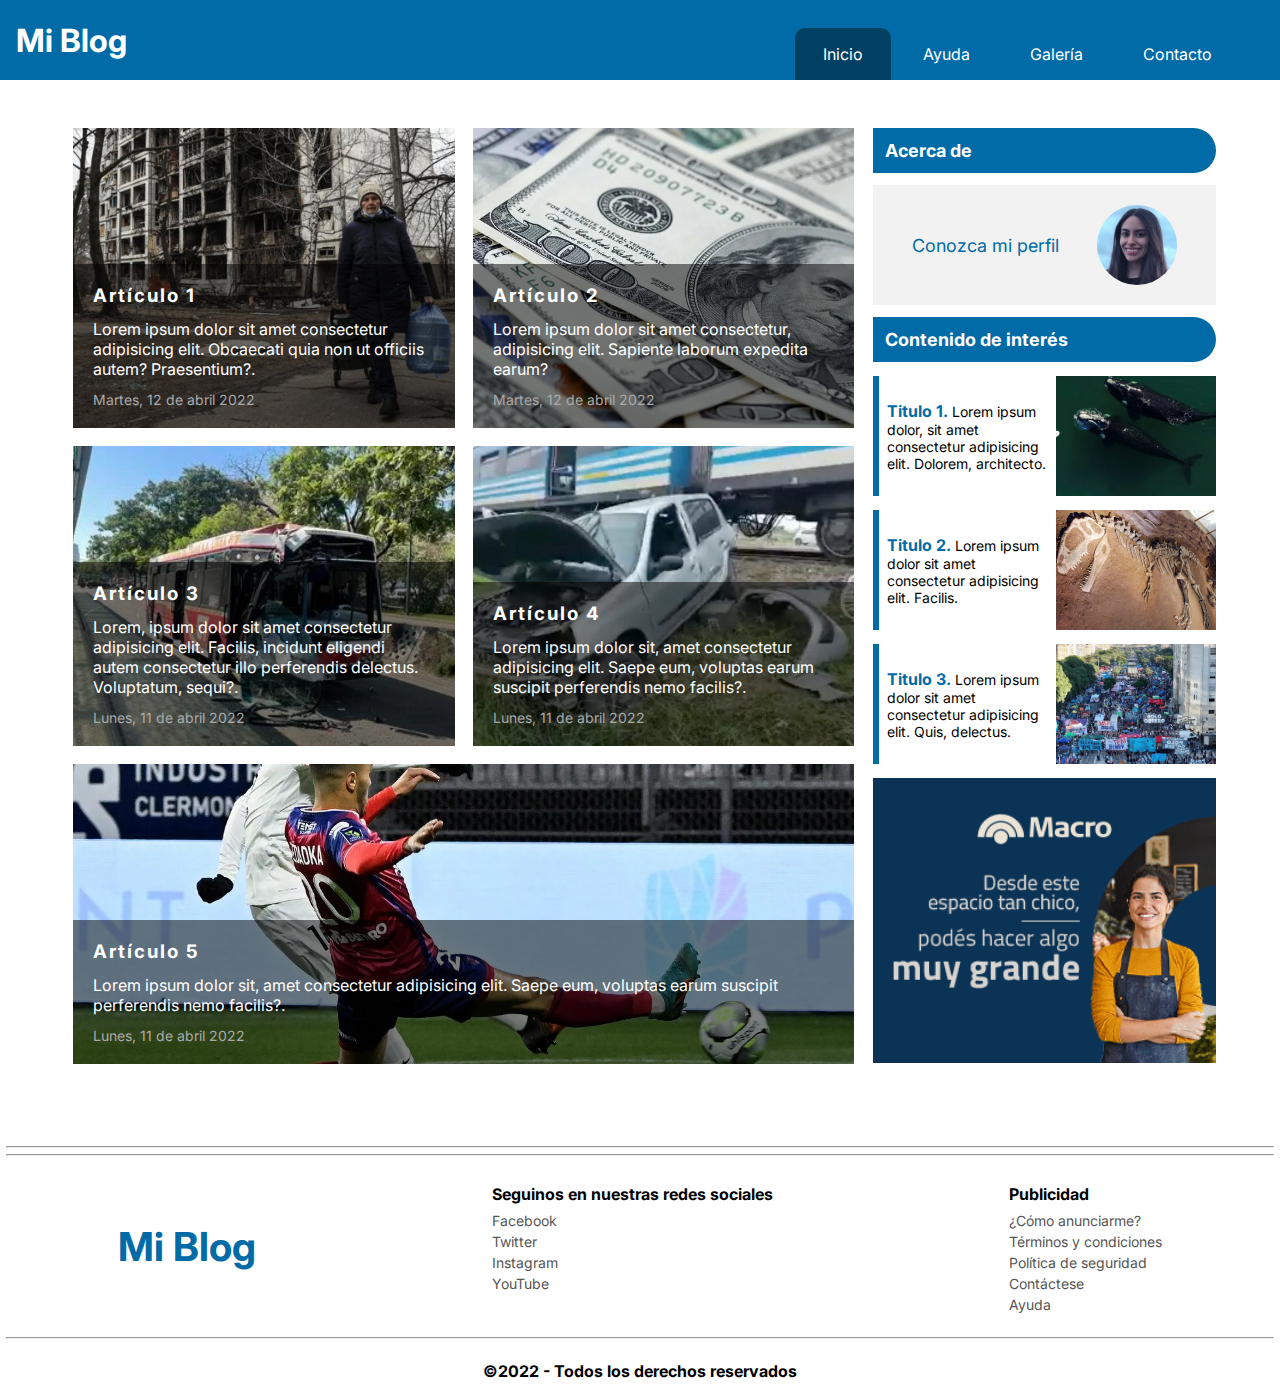
<file: index.html>
<!DOCTYPE html>
<html lang="es">
  <head>
    <meta charset="UTF-8" />
    <meta http-equiv="X-UA-Compatible" content="IE=edge" />
    <meta name="viewport" content="width=device-width, initial-scale=1.0" />
    <link rel="preconnect" href="https://fonts.googleapis.com" />
    <link rel="preconnect" href="https://fonts.gstatic.com" crossorigin />
    <link
      href="https://fonts.googleapis.com/css2?family=Inter&display=swap"
      rel="stylesheet"
    />
    <link rel="stylesheet" href="css/estilos.css" />
    <title>Mi Página</title>
  </head>
  <body>
      <!-- HEADER Y NAV -->
    <header class="header">
      <h1 class="header__titulo"><a href="index.html">Mi Blog</a></h1>
      <nav class="navegacion">
        <ul>
          <li class="navegacion__link pagina-actual"><a href="index.html">Inicio</a></li>
          <li class="navegacion__link"><a href="ayuda.html">Ayuda</a></li>
          <li class="navegacion__link"><a href="galeria.html">Galería</a></li>
          <li class="navegacion__link"><a href="contacto.html">Contacto</a></li>
        </ul>
      </nav>
    </header>

    <div class="contenedor">
      <!-- CONTENIDO PINCIPAL -->
      <section class="contenido-principal">
        <article class="articulo">
          <img src="img/img1.jpg" class="articulo__imagen" />
          <div class="articulo__contenido">
            <h3 class="articulo__titulo">Artículo 1</h3>
            <p class="articulo__texto">
              Lorem ipsum dolor sit amet consectetur adipisicing elit. Obcaecati
              quia non ut officiis autem? Praesentium?.
            </p>
            <p class="articulo__fecha">Martes, 12 de abril 2022</p>
          </div>
          <a class="articulo__link" href=""></a>
        </article>
        <article class="articulo">
          <img src="img/img2.jpg" class="articulo__imagen" />
          <div class="articulo__contenido">
            <h3 class="articulo__titulo">Artículo 2</h3>
            <p class="articulo__texto">
              Lorem ipsum dolor sit amet consectetur, adipisicing elit. Sapiente
              laborum expedita earum?
            </p>
            <p class="articulo__fecha">Martes, 12 de abril 2022</p>
          </div>
          <a class="articulo__link" href=""></a>
        </article>
        <article class="articulo">
          <img src="img/img3.jpg" class="articulo__imagen" />
          <div class="articulo__contenido">
            <h3 class="articulo__titulo">Artículo 3</h3>
            <p class="articulo__texto">
              Lorem, ipsum dolor sit amet consectetur adipisicing elit. Facilis,
              incidunt eligendi autem consectetur illo perferendis delectus.
              Voluptatum, sequi?.
            </p>
            <p class="articulo__fecha">Lunes, 11 de abril 2022</p>
          </div>
          <a class="articulo__link" href=""></a>
        </article>
        <article class="articulo">
          <img src="img/img4.jpg" class="articulo__imagen" />
          <div class="articulo__contenido">
            <h3 class="articulo__titulo">Artículo 4</h3>
            <p class="articulo__texto">
              Lorem ipsum dolor sit, amet consectetur adipisicing elit. Saepe
              eum, voluptas earum suscipit perferendis nemo facilis?.
            </p>
            <p class="articulo__fecha">Lunes, 11 de abril 2022</p>
          </div>
          <a class="articulo__link" href=""></a>
        </article>
        <article class="articulo">
          <img src="img/img5.jpg" class="articulo__imagen" />
          <div class="articulo__contenido">
            <h3 class="articulo__titulo">Artículo 5</h3>
            <p class="articulo__texto">
              Lorem ipsum dolor sit, amet consectetur adipisicing elit. Saepe
              eum, voluptas earum suscipit perferendis nemo facilis?.
            </p>
            <p class="articulo__fecha">Lunes, 11 de abril 2022</p>
          </div>
          <a class="articulo__link" href=""></a>
        </article>
      </section>
      
      <!-- ASIDE -->
      <aside class="contenido-extra">
        <h2>Acerca de</h2>
        <a href="perfil.html">
          <div class="mi-perfil">
            <div class="mi-perfil__contenido">Conozca mi perfil</div>
            <img class="mi-perfil__imagen" src="img/SYAHr3s.jpg" alt="" />
          </div>
        </a>

        <h2>Contenido de interés</h2>
        <a href="">
          <div class="contenido-extra__item">
            <div class="item__texto">
              <span>Titulo 1.</span> Lorem ipsum dolor, sit amet consectetur
              adipisicing elit. Dolorem, architecto.
            </div>
            <div class="item__imagen">
              <img src="img/img6.jpg" />
            </div>
          </div>
        </a>
        <a href="">
          <div class="contenido-extra__item">
            <div class="item__texto">
              <span>Titulo 2.</span> Lorem ipsum dolor sit amet consectetur
              adipisicing elit. Facilis.
            </div>
            <div class="item__imagen">
              <img src="img/img7.jpg" />
            </div>
          </div>
        </a>
        <a href="">
          <div class="contenido-extra__item">
            <div class="item__texto">
              <span>Titulo 3.</span> Lorem ipsum dolor sit amet consectetur
              adipisicing elit. Quis, delectus.
            </div>
            <div class="item__imagen">
              <img src="img/img8.jpg" />
            </div>
          </div>
        </a>

        <img
          class="publicidad"
          src="img/publicidad.gif"
          alt=""
        />
      </aside>
    </div>
      <!-- FOOTER -->
    <footer>
      <hr />
      <hr />
      <div class="footer__contenido">
        <div class="footer__titulo">
          <a href="index.html">Mi Blog</a>
        </div>
        <div class="footer__redes-sociales">
          <p>Seguinos en nuestras redes sociales</p>
          <ul>
            <li><a href="">Facebook</a></li>
            <li><a href="">Twitter</a></li>
            <li><a href="">Instagram</a></li>
            <li><a href="">YouTube</a></li>
          </ul>
        </div>
        <div class="footer__publicidad">
          <p>Publicidad</p>
          <ul>
            <li><a href="">¿Cómo anunciarme?</a></li>
            <li><a href="">Términos y condiciones</a></li>
            <li><a href="">Política de seguridad</a></li>
            <li><a href="">Contáctese</a></li>
            <li><a href="">Ayuda</a></li>
          </ul>
        </div>
      </div>
      <hr />
      <h4>&copy;2022 - Todos los derechos reservados</h4>
    </footer>
  </body>
</html>
</file>
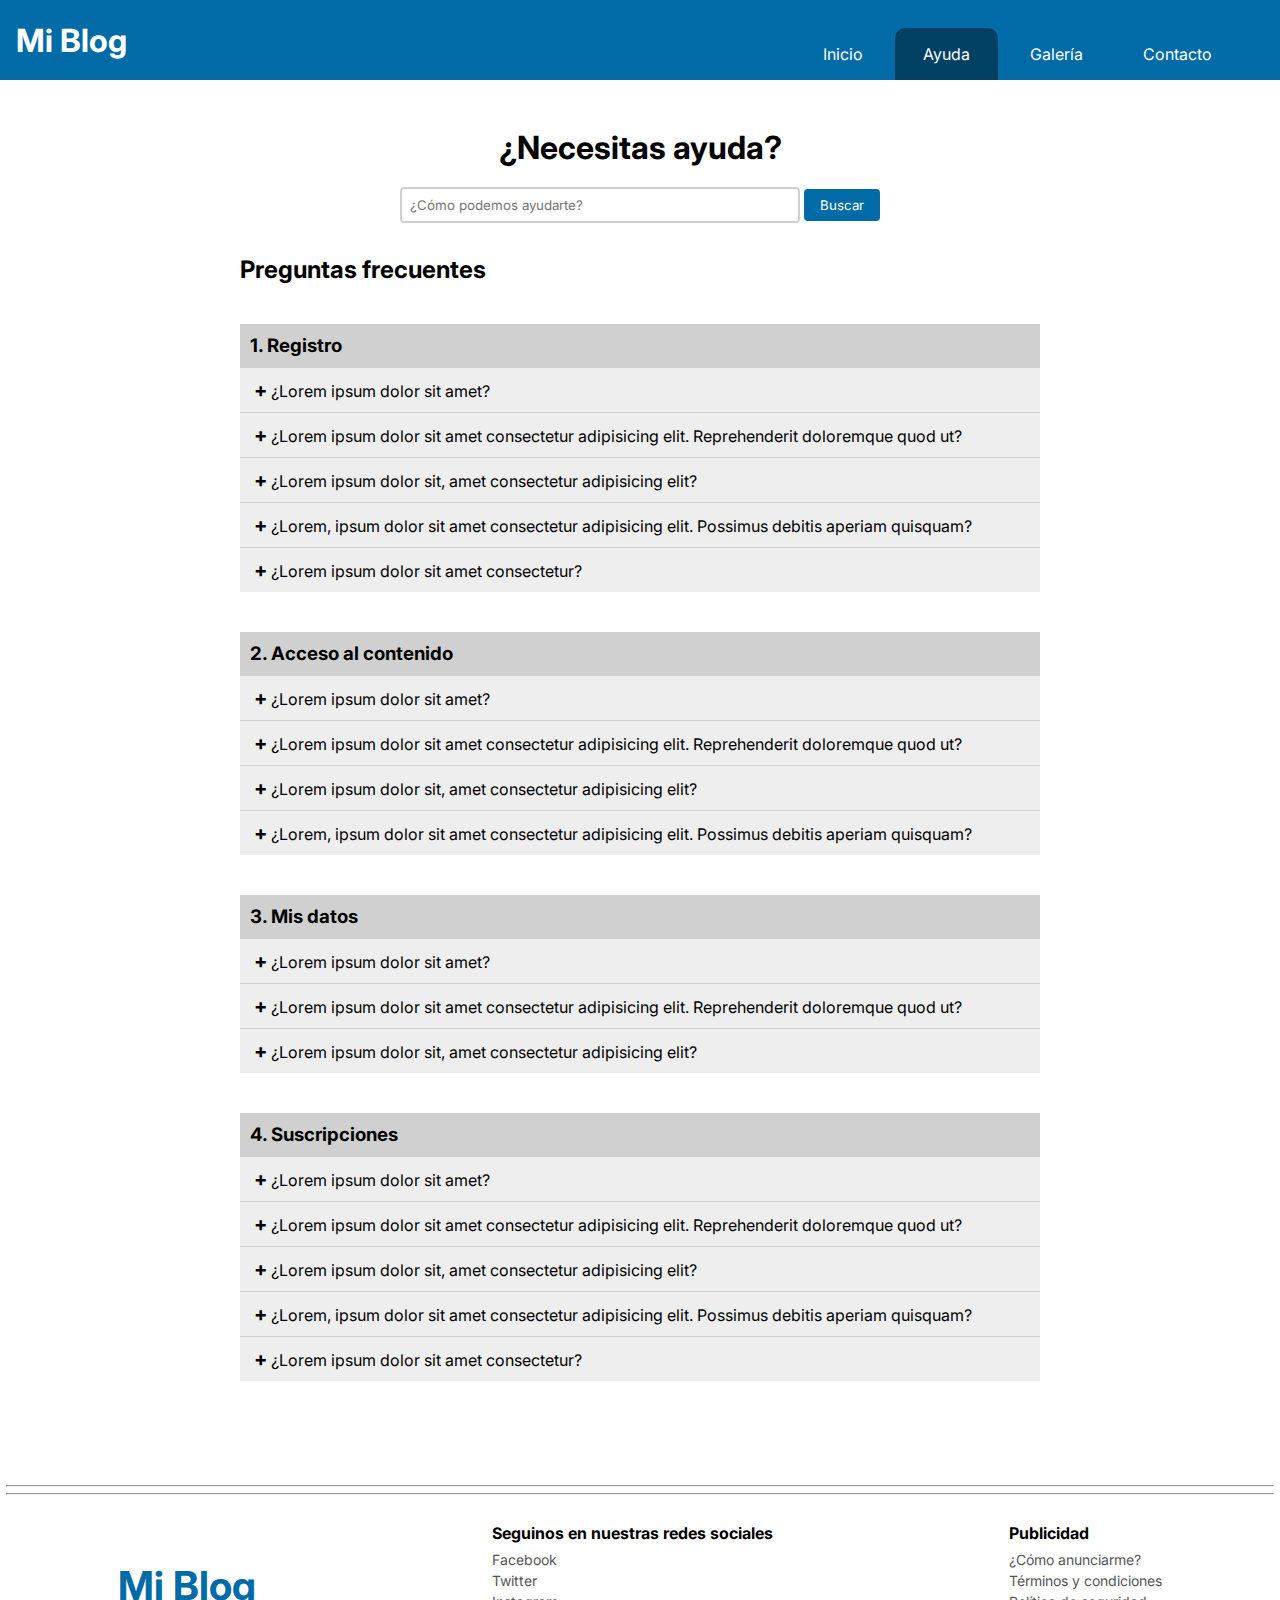
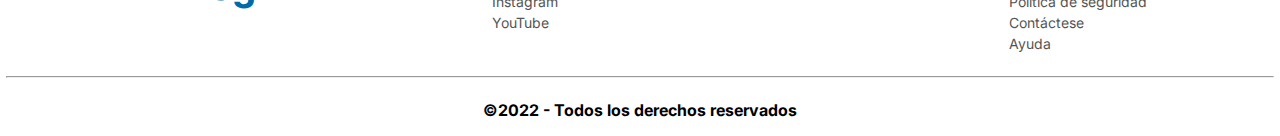
<file: ayuda.html>
<!DOCTYPE html>
<html lang="es">
  <head>
    <meta charset="UTF-8" />
    <meta http-equiv="X-UA-Compatible" content="IE=edge" />
    <meta name="viewport" content="width=device-width, initial-scale=1.0" />
    <link rel="preconnect" href="https://fonts.googleapis.com" />
    <link rel="preconnect" href="https://fonts.gstatic.com" crossorigin />
    <link
      href="https://fonts.googleapis.com/css2?family=Inter&display=swap"
      rel="stylesheet"
    />
    <link
      href="https://fonts.googleapis.com/icon?family=Material+Icons"
      rel="stylesheet"
    />
    <link rel="stylesheet" href="css/estilos.css" />
    <link rel="stylesheet" href="css/ayuda.css" />
    <title>Mi Perfil</title>
  </head>
  <body>
    <!-- HEADER Y NAV -->
    <header class="header">
      <h1 class="header__titulo"><a href="index.html">Mi Blog</a></h1>
      <nav class="navegacion">
        <ul>
          <li class="navegacion__link"><a href="index.html">Inicio</a></li>
          <li class="navegacion__link pagina-actual">
            <a href="ayuda.html">Ayuda</a>
          </li>
          <li class="navegacion__link"><a href="galeria.html">Galería</a></li>
          <li class="navegacion__link"><a href="contacto.html">Contacto</a></li>
        </ul>
      </nav>
    </header>

    <!-- AYUDA -->
    <div class="contenedor">
      <div class="contenedor-buscador">
        <h2>¿Necesitas ayuda?</h2>
        <form action="" method="post" target="_blank">
          <input
            class="buscador"
            type="search"
            name="busqueda"
            placeholder="¿Cómo podemos ayudarte?"
          />
          <input class="btn-buscar" type="submit" value="Buscar" />
        </form>
      </div>
      <div class="contenedor-preguntas">
        <h2>Preguntas frecuentes</h2>
        <div class="seccion-preguntas">
          <h3>1. Registro</h3>
          <div class="panel-preguntas">
            <div class="panel-preguntas__item">
              <input type="checkbox" id="pregunta1" />
              <label for="pregunta1"
                ><b>+</b><b>-</b>¿Lorem ipsum dolor sit amet?</label
              >
              <div class="respuesta">
                <p>
                  Lorem ipsum dolor sit amet consectetur adipisicing elit. Enim,
                  eligendi!
                </p>
              </div>
            </div>
            <div class="panel-preguntas__item">
              <input type="checkbox" id="pregunta2" />
              <label for="pregunta2"
                ><b>+</b><b>-</b>¿Lorem ipsum dolor sit amet consectetur adipisicing elit.
                Reprehenderit doloremque quod ut?</label
              >
              <div class="respuesta">
                <p>
                  Lorem, ipsum dolor sit amet consectetur adipisicing elit.
                  Labore quis ratione quae eius quas repellendus qui quam vero
                  natus illum!
                </p>
              </div>
            </div>
            <div class="panel-preguntas__item">
              <input type="checkbox" id="pregunta3" />
              <label for="pregunta3"
                ><b>+</b><b>-</b>¿Lorem ipsum dolor sit, amet consectetur adipisicing
                elit?</label
              >
              <div class="respuesta">
                <p>
                  Lorem ipsum dolor, sit amet consectetur adipisicing elit. Eaque recusandae eius, cumque aperiam suscipit odit hic unde voluptate saepe quasi ullam consequuntur repudiandae non nam eos mollitia iste doloribus ratione debitis quaerat!
                </p>
              </div>
            </div>
            <div class="panel-preguntas__item">
              <input type="checkbox" id="pregunta4" />
              <label for="pregunta4"
                ><b>+</b><b>-</b>¿Lorem, ipsum dolor sit amet consectetur adipisicing elit. Possimus debitis aperiam quisquam?</label
              >
              <div class="respuesta">
                <p>
                  Lorem, ipsum dolor sit amet consectetur adipisicing elit. Magnam dolores numquam distinctio adipisci eos facere, corrupti consectetur suscipit quae.
                </p>
              </div>
            </div>
            <div class="panel-preguntas__item">
              <input type="checkbox" id="pregunta5" />
              <label for="pregunta5"
                ><b>+</b><b>-</b>¿Lorem ipsum dolor sit amet consectetur?</label
              >
              <div class="respuesta">
                <p>
                  Lorem ipsum dolor, sit amet consectetur adipisicing elit.
                  Eveniet, obcaecati nesciunt excepturi similique natus corporis
                  magni quibusdam aspernatur soluta voluptatem vel ipsa nobis
                  sint rerum?
                </p>
              </div>
            </div>
          </div>
        </div>
        <div class="seccion-preguntas">
            <h3>2. Acceso al contenido</h3>
            <div class="panel-preguntas">
              <div class="panel-preguntas__item">
                <input type="checkbox" id="pregunta6" />
                <label for="pregunta6"
                  ><b>+</b><b>-</b>¿Lorem ipsum dolor sit amet?</label
                >
                <div class="respuesta">
                  <p>
                    Lorem ipsum dolor sit amet consectetur adipisicing elit. Enim,
                    eligendi!
                  </p>
                </div>
              </div>
              <div class="panel-preguntas__item">
                <input type="checkbox" id="pregunta7" />
                <label for="pregunta7"
                  ><b>+</b><b>-</b>¿Lorem ipsum dolor sit amet consectetur adipisicing elit.
                  Reprehenderit doloremque quod ut?</label
                >
                <div class="respuesta">
                  <p>
                    Lorem, ipsum dolor sit amet consectetur adipisicing elit.
                    Labore quis ratione quae eius quas repellendus qui quam vero
                    natus illum!
                  </p>
                </div>
              </div>
              <div class="panel-preguntas__item">
                <input type="checkbox" id="pregunta8" />
                <label for="pregunta8"
                  ><b>+</b><b>-</b>¿Lorem ipsum dolor sit, amet consectetur adipisicing
                  elit?</label
                >
                <div class="respuesta">
                  <p>
                    Lorem ipsum dolor, sit amet consectetur adipisicing elit. Eaque recusandae eius, cumque aperiam suscipit odit hic unde voluptate saepe quasi ullam consequuntur repudiandae non nam eos mollitia iste doloribus ratione debitis quaerat!
                  </p>
                </div>
              </div>
              <div class="panel-preguntas__item">
                <input type="checkbox" id="pregunta9" />
                <label for="pregunta9"
                  ><b>+</b><b>-</b>¿Lorem, ipsum dolor sit amet consectetur adipisicing elit. Possimus debitis aperiam quisquam?</label
                >
                <div class="respuesta">
                  <p>
                    Lorem, ipsum dolor sit amet consectetur adipisicing elit. Magnam dolores numquam distinctio adipisci eos facere, corrupti consectetur suscipit quae.
                  </p>
                </div>
              </div>
            </div>
          </div>
          <div class="seccion-preguntas">
            <h3>3. Mis datos</h3>
            <div class="panel-preguntas">
              <div class="panel-preguntas__item">
                <input type="checkbox" id="pregunta10" />
                <label for="pregunta10"
                  ><b>+</b><b>-</b>¿Lorem ipsum dolor sit amet?</label
                >
                <div class="respuesta">
                  <p>
                    Lorem ipsum dolor sit amet consectetur adipisicing elit. Enim,
                    eligendi!
                  </p>
                </div>
              </div>
              <div class="panel-preguntas__item">
                <input type="checkbox" id="pregunta11" />
                <label for="pregunta11"
                  ><b>+</b><b>-</b>¿Lorem ipsum dolor sit amet consectetur adipisicing elit.
                  Reprehenderit doloremque quod ut?</label
                >
                <div class="respuesta">
                  <p>
                    Lorem, ipsum dolor sit amet consectetur adipisicing elit.
                    Labore quis ratione quae eius quas repellendus qui quam vero
                    natus illum!
                  </p>
                </div>
              </div>
              <div class="panel-preguntas__item">
                <input type="checkbox" id="pregunta12" />
                <label for="pregunta12"
                  ><b>+</b><b>-</b>¿Lorem ipsum dolor sit, amet consectetur adipisicing
                  elit?</label
                >
                <div class="respuesta">
                  <p>
                    Lorem ipsum dolor, sit amet consectetur adipisicing elit. Eaque recusandae eius, cumque aperiam suscipit odit hic unde voluptate saepe quasi ullam consequuntur repudiandae non nam eos mollitia iste doloribus ratione debitis quaerat!
                  </p>
                </div>
              </div>
            </div>
          </div>
          <div class="seccion-preguntas">
            <h3>4. Suscripciones</h3>
            <div class="panel-preguntas">
              <div class="panel-preguntas__item">
                <input type="checkbox" id="pregunta13" />
                <label for="pregunta13"
                  ><b>+</b><b>-</b>¿Lorem ipsum dolor sit amet?</label
                >
                <div class="respuesta">
                  <p>
                    Lorem ipsum dolor sit amet consectetur adipisicing elit. Enim,
                    eligendi!
                  </p>
                </div>
              </div>
              <div class="panel-preguntas__item">
                <input type="checkbox" id="pregunta14" />
                <label for="pregunta14"
                  ><b>+</b><b>-</b>¿Lorem ipsum dolor sit amet consectetur adipisicing elit.
                  Reprehenderit doloremque quod ut?</label
                >
                <div class="respuesta">
                  <p>
                    Lorem, ipsum dolor sit amet consectetur adipisicing elit.
                    Labore quis ratione quae eius quas repellendus qui quam vero
                    natus illum!
                  </p>
                </div>
              </div>
              <div class="panel-preguntas__item">
                <input type="checkbox" id="pregunta15" />
                <label for="pregunta15"
                  ><b>+</b><b>-</b>¿Lorem ipsum dolor sit, amet consectetur adipisicing
                  elit?</label
                >
                <div class="respuesta">
                  <p>
                    Lorem ipsum dolor, sit amet consectetur adipisicing elit. Eaque recusandae eius, cumque aperiam suscipit odit hic unde voluptate saepe quasi ullam consequuntur repudiandae non nam eos mollitia iste doloribus ratione debitis quaerat!
                  </p>
                </div>
              </div>
              <div class="panel-preguntas__item">
                <input type="checkbox" id="pregunta16" />
                <label for="pregunta16"
                  ><b>+</b><b>-</b>¿Lorem, ipsum dolor sit amet consectetur adipisicing elit. Possimus debitis aperiam quisquam?</label
                >
                <div class="respuesta">
                  <p>
                    Lorem, ipsum dolor sit amet consectetur adipisicing elit. Magnam dolores numquam distinctio adipisci eos facere, corrupti consectetur suscipit quae.
                  </p>
                </div>
              </div>
              <div class="panel-preguntas__item">
                <input type="checkbox" id="pregunta17" />
                <label for="pregunta17"
                  ><b>+</b><b>-</b>¿Lorem ipsum dolor sit amet consectetur?</label
                >
                <div class="respuesta">
                  <p>
                    Lorem ipsum dolor, sit amet consectetur adipisicing elit.
                    Eveniet, obcaecati nesciunt excepturi similique natus corporis
                    magni quibusdam aspernatur soluta voluptatem vel ipsa nobis
                    sint rerum?
                  </p>
                </div>
              </div>
            </div>
          </div>
      </div>
    </div>

    <!-- FOOTER -->
    <footer>
      <hr />
      <hr />
      <div class="footer__contenido">
        <div class="footer__titulo">
          <a href="index.html">Mi Blog</a>
        </div>
        <div class="footer__redes-sociales">
          <p>Seguinos en nuestras redes sociales</p>
          <ul>
            <li><a href="">Facebook</a></li>
            <li><a href="">Twitter</a></li>
            <li><a href="">Instagram</a></li>
            <li><a href="">YouTube</a></li>
          </ul>
        </div>
        <div class="footer__publicidad">
          <p>Publicidad</p>
          <ul>
            <li><a href="">¿Cómo anunciarme?</a></li>
            <li><a href="">Términos y condiciones</a></li>
            <li><a href="">Política de seguridad</a></li>
            <li><a href="">Contáctese</a></li>
            <li><a href="">Ayuda</a></li>
          </ul>
        </div>
      </div>
      <hr />
      <h4>&copy;2022 - Todos los derechos reservados</h4>
    </footer>
  </body>
</html>
</file>
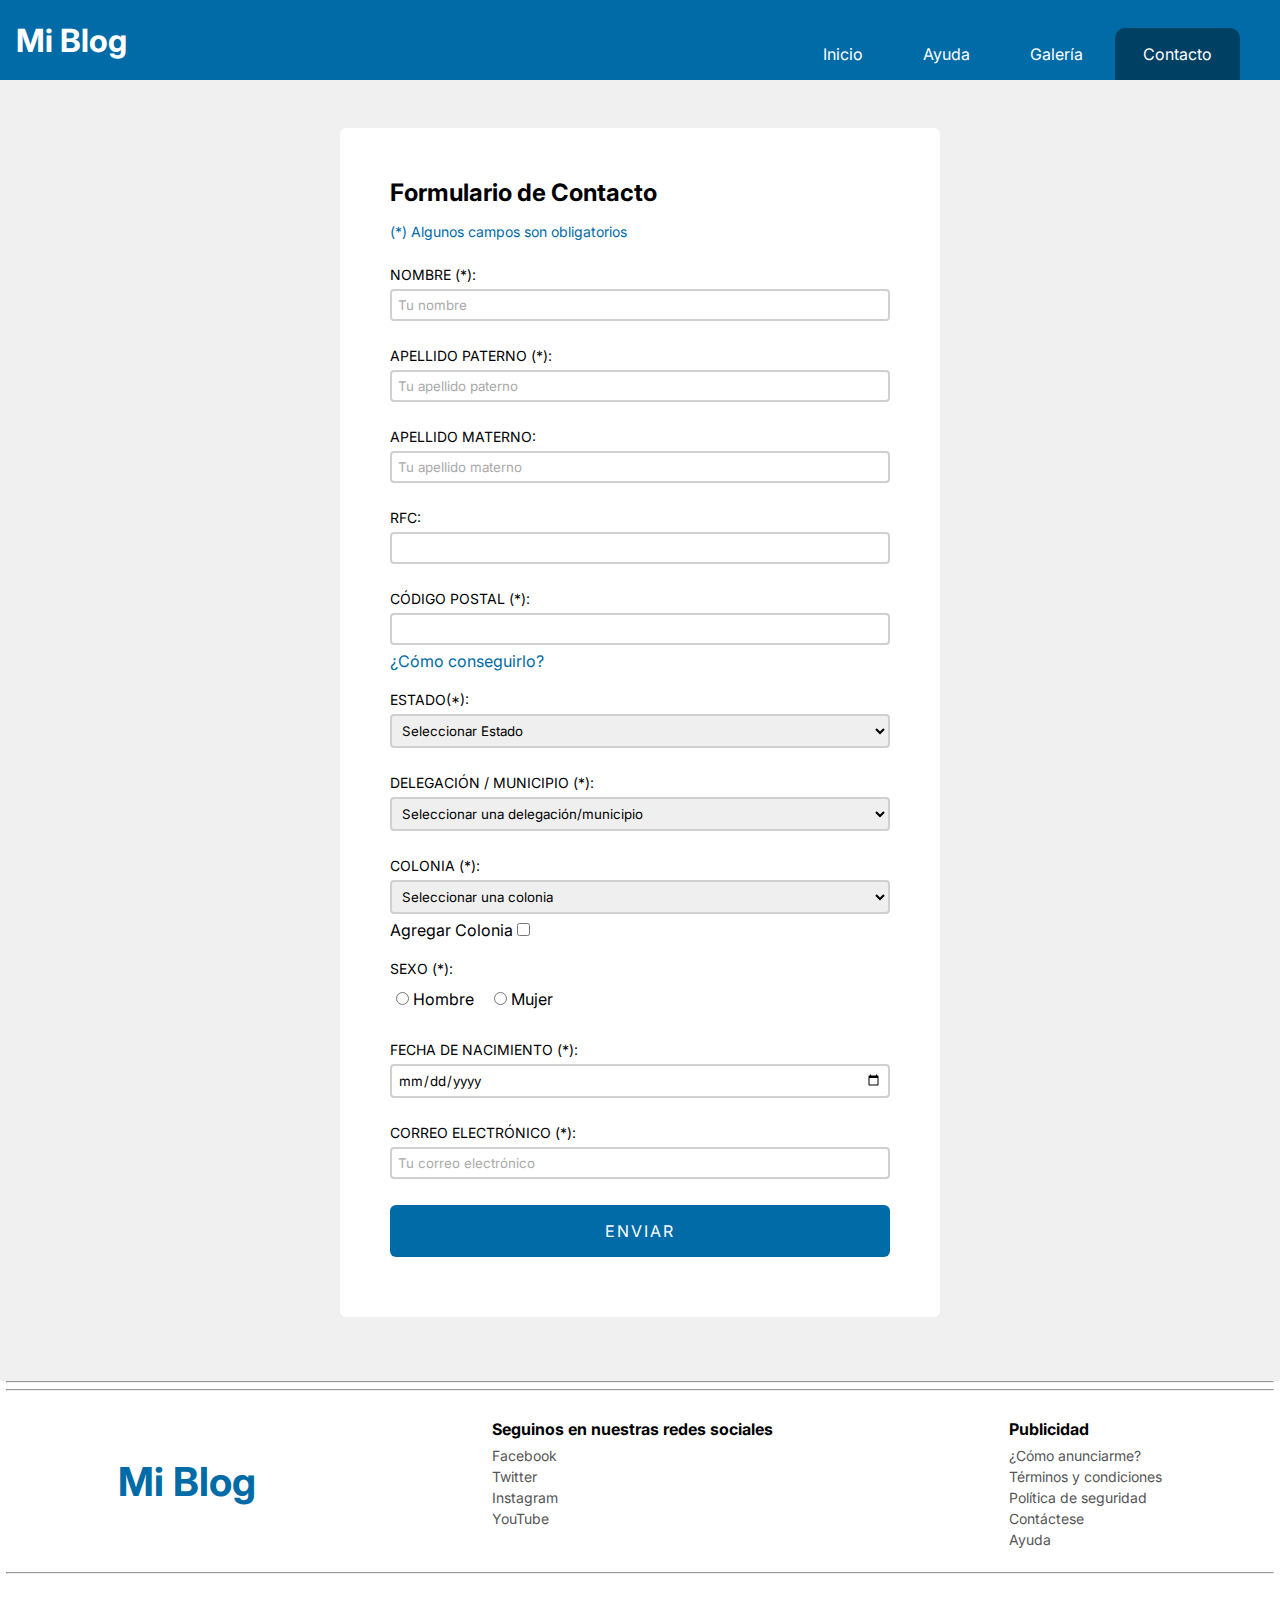
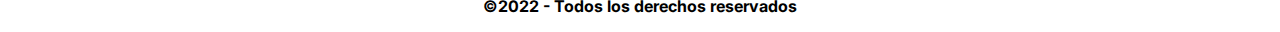
<file: contacto.html>
<!DOCTYPE html>
<html lang="es">
  <head>
    <meta charset="UTF-8" />
    <meta http-equiv="X-UA-Compatible" content="IE=edge" />
    <meta name="viewport" content="width=device-width, initial-scale=1.0" />
    <link rel="preconnect" href="https://fonts.googleapis.com" />
    <link rel="preconnect" href="https://fonts.gstatic.com" crossorigin />
    <link
      href="https://fonts.googleapis.com/css2?family=Inter&display=swap"
      rel="stylesheet"
    />
    <link rel="stylesheet" href="css/estilos.css" />
    <link rel="stylesheet" href="css/formulario.css" />
    <title>Contacto</title>
  </head>
  <body class="gris">
    <!-- HEADER Y NAV -->
    <header class="header">
      <h1 class="header__titulo"><a href="index.html">Mi Blog</a></h1>
      <nav class="navegacion">
        <ul>
          <li class="navegacion__link"><a href="index.html">Inicio</a></li>
          <li class="navegacion__link"><a href="ayuda.html">Ayuda</a></li>
          <li class="navegacion__link"><a href="galeria.html">Galería</a></li>
          <li class="navegacion__link pagina-actual"><a href="contacto.html">Contacto</a></li>
        </ul>
      </nav>
    </header>

    <form action="" method="post" class="contenedor-formulario">
      <h2>Formulario de Contacto</h2>
      <p>(*) Algunos campos son obligatorios</p>
      <div class="fila">
        <label for="nombre">Nombre (*):</label>
        <input class="input-item" type="text" name="nombre" id="nombre" placeholder="Tu nombre" required>
      </div>

      <div class="fila">
        <label for="apellidoP">Apellido paterno (*):</label>
        <input class="input-item" type="text" name="apellidoP" id="apellidoP" placeholder="Tu apellido paterno" required>
      </div>

      <div class="fila">
        <label for="apellidoM">Apellido materno:</label>
        <input class="input-item" type="text" name="apellidoM" id="apellidoM" placeholder="Tu apellido materno">
      </div>

      <div class="fila">
        <label for="rfc">RFC:</label>
        <input class="input-item" type="text" name="rfc" id="rfc">
      </div>

      <div class="fila">
        <label for="cp">Código postal (*):</label>
        <input class="input-item" type="text" name="cp" id="cp" required>
        <a href="">¿Cómo conseguirlo?</a>
      </div>

      <div class="fila">
        <label for="estado">Estado(*):</label>
        <select class="input-item" name="estado" id="estado" required>
          <option selected disabled>Seleccionar Estado</option>
          <option value="">Estado 1</option>
          <option value="">Estado 2</option>
          <option value="">Estado 3</option>
          <option value="">Estado 4</option>
        </select>
      </div>
      
      <div class="fila">
        <label for="delegacion">Delegación / Municipio (*):</label>
        <select class="input-item" name="delegacion" id="delegacion" required>
          <option selected disabled>Seleccionar una delegación/municipio</option>
          <option value="">delegación/municipio 1</option>
          <option value="">delegación/municipio 2</option>
          <option value="">delegación/municipio 3</option>
          <option value="">delegación/municipio 4</option>
        </select>
      </div>
      
      <div class="fila">
        <label for="colonia">Colonia (*):</label>
        <select class="input-item" name="colonia" id="colonia" required>
          <option selected disabled>Seleccionar una colonia</option>
          <option value="">Colonia 1</option>
          <option value="">Colonia 2</option>
          <option value="">Colonia 3</option>
          <option value="">Colonia 4</option>
        </select>
        Agregar Colonia <input type="checkbox" value="">
      </div>
      
      <div class="fila">
        <label for="sexo">Sexo (*):</label>
        <div class="input-item__radio">
          <input type="radio" name="sexo" value="hombre" required> Hombre &nbsp;&nbsp;&nbsp;
          <input type="radio" name="sexo" value="mujer" required> Mujer
        </div>
      </div>

      <div class="fila">
        <label for="fechaNacimiento">Fecha de nacimiento (*):</label>
        <input class="input-item" type="date" name="fechaNacimiento" id="fechaNacimiento">
      </div>

      <div class="fila">
        <label for="email">Correo Electrónico (*):</label>
        <input class="input-item" type="email" name="email" id="email" placeholder="Tu correo electrónico">
      </div>

      <div class="fila">
        <input type="submit" class="btn-enviar" value="Enviar">
      </div>
    </form>
    
    <footer>
      <hr />
      <hr />
      <div class="footer__contenido">
        <div class="footer__titulo">
          <a href="index.html">Mi Blog</a>
        </div>
        <div class="footer__redes-sociales">
          <p>Seguinos en nuestras redes sociales</p>
          <ul>
            <li><a href="">Facebook</a></li>
            <li><a href="">Twitter</a></li>
            <li><a href="">Instagram</a></li>
            <li><a href="">YouTube</a></li>
          </ul>
        </div>
        <div class="footer__publicidad">
          <p>Publicidad</p>
          <ul>
            <li><a href="">¿Cómo anunciarme?</a></li>
            <li><a href="">Términos y condiciones</a></li>
            <li><a href="">Política de seguridad</a></li>
            <li><a href="">Contáctese</a></li>
            <li><a href="">Ayuda</a></li>
          </ul>
        </div>
      </div>
      <hr />
      <h4>&copy;2022 - Todos los derechos reservados</h4>
    </footer>
  </body>
</html>
</file>
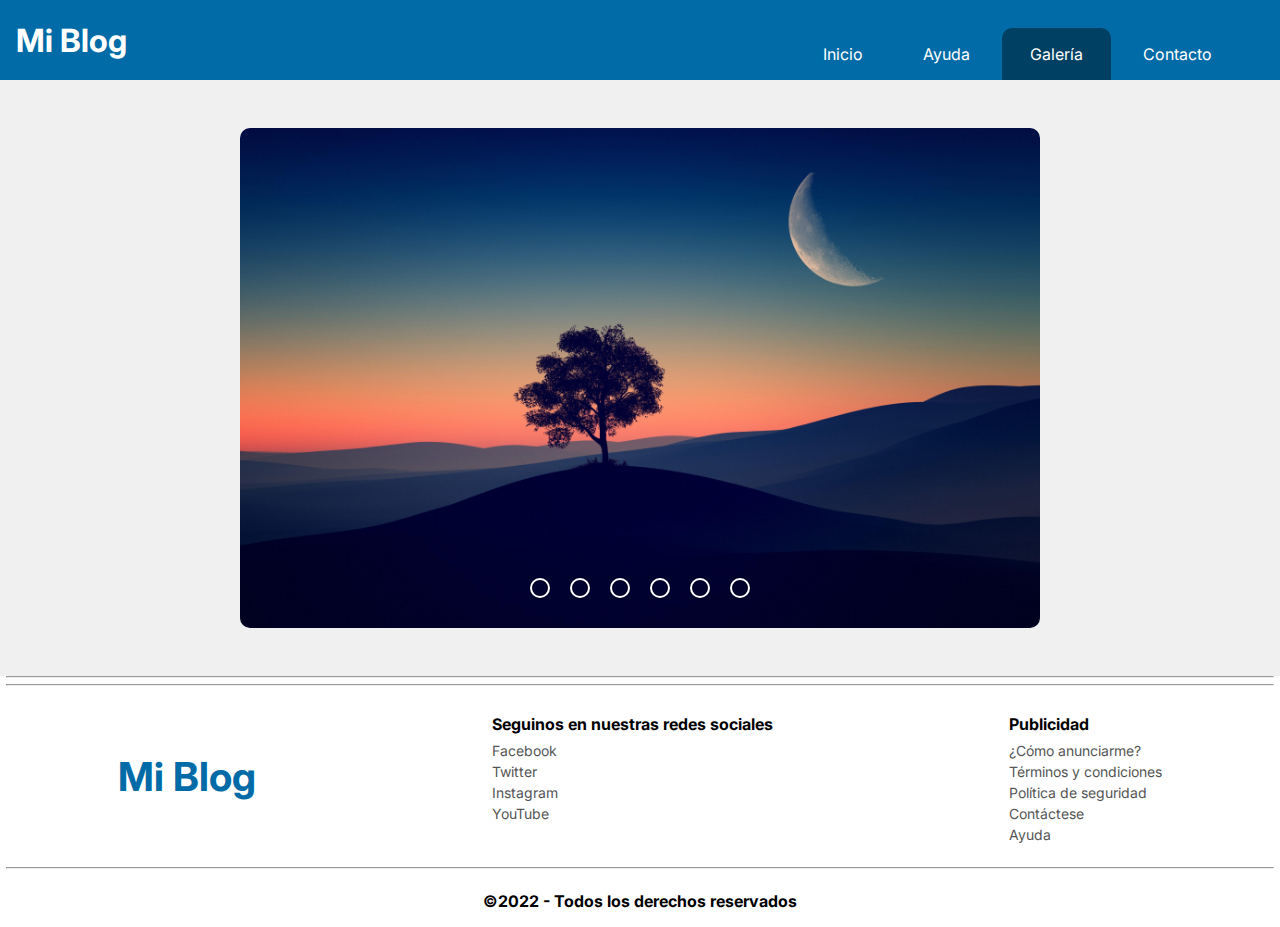
<file: galeria.html>
<!DOCTYPE html>
<html lang="es">
  <head>
    <meta charset="UTF-8" />
    <meta http-equiv="X-UA-Compatible" content="IE=edge" />
    <meta name="viewport" content="width=device-width, initial-scale=1.0" />
    <link rel="preconnect" href="https://fonts.googleapis.com" />
    <link rel="preconnect" href="https://fonts.gstatic.com" crossorigin />
    <link
      href="https://fonts.googleapis.com/css2?family=Inter&display=swap"
      rel="stylesheet"
    />
    <link rel="stylesheet" href="css/estilos.css" />
    <link rel="stylesheet" href="css/slider.css" />
    <title>Mi Página</title>
  </head>
  <body>
    <!-- HEADER Y NAV -->
    <header class="header">
      <h1 class="header__titulo"><a href="index.html">Mi Blog</a></h1>
      <nav class="navegacion">
        <ul>
          <li class="navegacion__link"><a href="index.html">Inicio</a></li>
          <li class="navegacion__link"><a href="ayuda.html">Ayuda</a></li>
          <li class="navegacion__link pagina-actual"><a href="galeria.html">Galería</a></li>
          <li class="navegacion__link"><a href="contacto.html">Contacto</a></li>
        </ul>
      </nav>
    </header>

    <!-- SLIDER -->
    <div class="slider">
      <div class="imagenes">
        <input class="radio" type="radio" name="slide" id="img1">
        <input class="radio" type="radio" name="slide" id="img2">
        <input class="radio" type="radio" name="slide" id="img3">
        <input class="radio" type="radio" name="slide" id="img4">
        <input class="radio" type="radio" name="slide" id="img5">
        <input class="radio" type="radio" name="slide" id="img6">

        <img class="primero" src="img/foto1.jpg" alt="img1">
        <img src="img/foto2.jpg" alt="img2">
        <img src="img/foto3.jpg" alt="img3">
        <img src="img/foto4.jpg" alt="img4">
        <img src="img/foto5.jpg" alt="img5">
        <img src="img/foto6.jpg" alt="img6">
      </div>
  
      <div class="navegador">
        <label for="img1" class="navegador__item"></label>
        <label for="img2" class="navegador__item"></label>
        <label for="img3" class="navegador__item"></label>
        <label for="img4" class="navegador__item"></label>
        <label for="img5" class="navegador__item"></label>
        <label for="img6" class="navegador__item"></label>
      </div>
    </div>
    
    <!-- FOOTER -->
    <footer>
      <hr />
      <hr />
      <div class="footer__contenido">
        <div class="footer__titulo">
          <a href="index.html">Mi Blog</a>
        </div>
        <div class="footer__redes-sociales">
          <p>Seguinos en nuestras redes sociales</p>
          <ul>
            <li><a href="">Facebook</a></li>
            <li><a href="">Twitter</a></li>
            <li><a href="">Instagram</a></li>
            <li><a href="">YouTube</a></li>
          </ul>
        </div>
        <div class="footer__publicidad">
          <p>Publicidad</p>
          <ul>
            <li><a href="">¿Cómo anunciarme?</a></li>
            <li><a href="">Términos y condiciones</a></li>
            <li><a href="">Política de seguridad</a></li>
            <li><a href="">Contáctese</a></li>
            <li><a href="">Ayuda</a></li>
          </ul>
        </div>
      </div>
      <hr />
      <h4>&copy;2022 - Todos los derechos reservados</h4>
    </footer>
  </body>
</html>
</file>
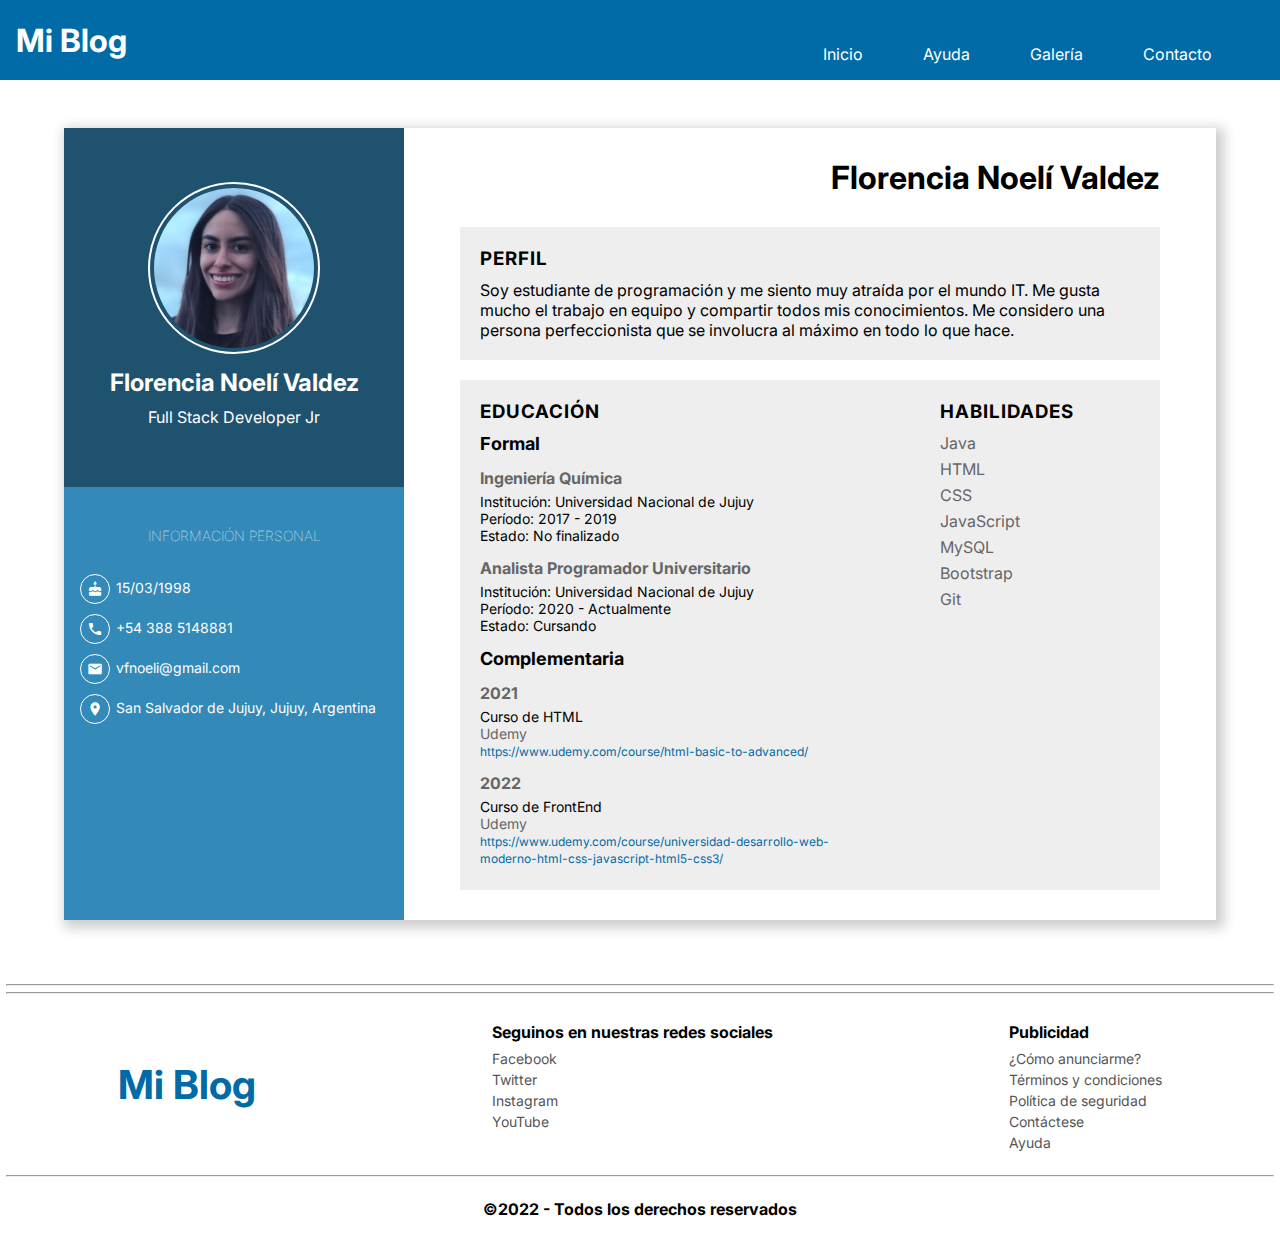
<file: perfil.html>
<!DOCTYPE html>
<html lang="es">
  <head>
    <meta charset="UTF-8" />
    <meta http-equiv="X-UA-Compatible" content="IE=edge" />
    <meta name="viewport" content="width=device-width, initial-scale=1.0" />
    <link rel="preconnect" href="https://fonts.googleapis.com" />
    <link rel="preconnect" href="https://fonts.gstatic.com" crossorigin />
    <link
      href="https://fonts.googleapis.com/css2?family=Inter&display=swap"
      rel="stylesheet"
    />
    <link
      href="https://fonts.googleapis.com/icon?family=Material+Icons"
      rel="stylesheet"
    />
    <link rel="stylesheet" href="css/estilos.css" />
    <link rel="stylesheet" href="css/perfil.css" />
    <title>Mi Perfil</title>
  </head>
  <body>
    <!-- HEADER Y NAV -->
    <header class="header">
      <h1 class="header__titulo"><a href="index.html">Mi Blog</a></h1>
      <nav class="navegacion">
        <ul>
          <li class="navegacion__link"><a href="index.html">Inicio</a></li>
          <li class="navegacion__link"><a href="ayuda.html">Ayuda</a></li>
          <li class="navegacion__link"><a href="galeria.html">Galería</a></li>
          <li class="navegacion__link"><a href="contacto.html">Contacto</a></li>
        </ul>
      </nav>
    </header>

    <!-- PERFIL -->
    <div class="contenedor">
      <div class="informacion-personal">
        <div class="informacion-personal__imagen">
          <img src="img/SYAHr3s.jpg" alt="" />
          <div class="imagen__etiqueta">
            <h3>Florencia Noelí Valdez</h3>
            <p>Full Stack Developer Jr</p>
          </div>
        </div>
        <div class="informacion-personal__contacto">
          <h3>Información personal</h3>
          <p><span class="material-icons">cake</span>15/03/1998</p>
          <p><span class="material-icons">call</span>+54 388 5148881</p>
          <p><span class="material-icons">email</span>vfnoeli@gmail.com</p>
          <p>
            <span class="material-icons">location_on</span>San Salvador de
            Jujuy, Jujuy, Argentina
          </p>
        </div>
      </div>
      <div class="informacion-perfil">
        <h2>Florencia Noelí Valdez</h2>
        <div class="perfil-descripcion">
          <h3>Perfil</h3>
          <p>
            Soy estudiante de programación y me siento muy atraída por el
            mundo IT. Me gusta mucho el trabajo en equipo
            y compartir todos mis conocimientos. Me considero una persona
            perfeccionista que se involucra al máximo en todo lo que hace.
          </p>
        </div>
        <div class="perfil-detalles">
          <div class="educacion">
            <h3>Educación</h3>
            <div class="educacion-formal">
              <h4>Formal</h4>
              <div class="educacion-formal__item">
                <h5>Ingeniería Química</h5>
                <p>Institución: Universidad Nacional de Jujuy</p>
                <p>Período: 2017 - 2019</p>
                <p>Estado: No finalizado</p>
              </div>
              <div class="educacion-formal__item">
                <h5>Analista Programador Universitario</h5>
                <p>Institución: Universidad Nacional de Jujuy</p>
                <p>Período: 2020 - Actualmente</p>
                <p>Estado: Cursando</p>
              </div>
            </div>
            <div class="educacion-complementaria">
              <h4>Complementaria</h4>
              <div class="educacion-complementaria__item">
                <h5>2021</h5>
                <p>Curso de HTML</p>
                <p>Udemy</p>
                <p>
                  <a href="https://www.udemy.com/course/html-basic-to-advanced/"
                    >https://www.udemy.com/course/html-basic-to-advanced/</a
                  >
                </p>
              </div>
              <div class="educacion-complementaria__item">
                <h5>2022</h5>
                <p>Curso de FrontEnd</p>
                <p>Udemy</p>
                <p>
                  <a
                    href="https://www.udemy.com/course/universidad-desarrollo-web-moderno-html-css-javascript-html5-css3/"
                    >https://www.udemy.com/course/universidad-desarrollo-web-moderno-html-css-javascript-html5-css3/</a
                  >
                </p>
              </div>
            </div>
          </div>
          <div class="habilidades">
            <h3>Habilidades</h3>
            <ul>
              <li>Java</li>
              <li>HTML</li>
              <li>CSS</li>
              <li>JavaScript</li>
              <li>MySQL</li>
              <li>Bootstrap</li>
              <li>Git</li>
            </ul>
          </div>
        </div>
      </div>
    </div>

    <!-- FOOTER -->
    <footer>
      <hr />
      <hr />
      <div class="footer__contenido">
        <div class="footer__titulo">
          <a href="index.html">Mi Blog</a>
        </div>
        <div class="footer__redes-sociales">
          <p>Seguinos en nuestras redes sociales</p>
          <ul>
            <li><a href="">Facebook</a></li>
            <li><a href="">Twitter</a></li>
            <li><a href="">Instagram</a></li>
            <li><a href="">YouTube</a></li>
          </ul>
        </div>
        <div class="footer__publicidad">
          <p>Publicidad</p>
          <ul>
            <li><a href="">¿Cómo anunciarme?</a></li>
            <li><a href="">Términos y condiciones</a></li>
            <li><a href="">Política de seguridad</a></li>
            <li><a href="">Contáctese</a></li>
            <li><a href="">Ayuda</a></li>
          </ul>
        </div>
      </div>
      <hr />
      <h4>&copy;2022 - Todos los derechos reservados</h4>
    </footer>
  </body>
</html>
</file>
<file: css/estilos.css>
* {
    font-family: 'Inter', sans-serif;
    margin: 0;
    padding: 0;
    box-sizing: border-box;
}

ul {
    list-style: none;
}

a {
    text-decoration: none;
}

/*Encabezado y Navegacion*/
.header__titulo {
    font-size: 2em;
    padding: 6px 16px;
}

.header {
    display: flex;
    justify-content: space-between;
    align-items: center;
    height: 80px;
    position: fixed;
    left: 0;
    right: 0;
    top: 0;
    background-color: #006ba6;
    z-index: 1;
}

.navegacion {
    align-self: flex-end;
    margin-right: 40px;
}

.navegacion__link {
    display: inline-block;
    padding: 16px 28px;
    border-radius: 10px 10px 0 0;
    transition-duration: .5s;
}

.header a {
    color: #fff;
}

.navegacion__link:hover {
    background-color: rgba(0, 0, 0, .2);
}

.pagina-actual {
    background-color: rgba(0, 0, 0, 0.4);
}

/*Contenedor*/
.contenedor {
    display: flex;
    width: 90%;
    max-width: 1200px;
    margin: 8em auto 4em;
}

/*Articulos*/
.contenido-principal {
    width: 70%;
    display: flex;
    flex-wrap: wrap;
    flex-direction: row;
}

.articulo {
    width: 340px;
    margin: 28px 0;
    margin: 0 9px 18px;
    position: relative;
    flex-grow: 1;
}

.articulo__imagen {
    width: 100%;
    height: 300px;
    object-fit: cover;
    display: block;
}

.articulo__contenido {
    padding: 20px;
    position: absolute;
    bottom: 0;
    background-color: rgba(0, 0, 0, .5);
}

.articulo__titulo {
    color: #fff;
    letter-spacing: 2px;
}

.articulo__texto {
    margin: 12px 0;
    color: #fff;
}

.articulo__fecha {
    font-size: 14px;
    color: #aaa;
}

.articulo__link {
    top: 0;
    left: 0;
    right: 0;
    bottom: 0;
    position: absolute;
}

.articulo:hover .articulo__texto {
    text-decoration: underline;
}

.articulo:hover .articulo__imagen {
    filter: brightness(0.7);
    transition-duration: .5s;
}

/*Aside*/
.mi-perfil {
    display: flex;
    justify-content: space-around;
    align-items: center;
    background-color: rgba(0, 0, 0, .05);
    padding: 20px;
    margin: 12px 0;
    transition-duration: .5s;
}

.mi-perfil__contenido {
    color: #006ba6;
    font-size: 18px;
}

.mi-perfil__imagen {
    display: block;
    height: 80px;
    object-fit: cover;
    border-radius: 100%;
}

.mi-perfil:hover {
    background-color: rgba(0, 0, 0, .2);
}

.contenido-extra {
    width: 30%;
    margin-left: 10px;
}

.contenido-extra h2 {
    background-color: #006ba6;
    color: #fff;
    font-size: 18px;
    padding: 12px;
    border-radius: 0 30px 30px 0;
}

.contenido-extra__item {
    display: flex;
    border-left: 6px solid #006ba6;
    align-items: center;
    margin: 14px 0;
}

.item__texto span {
    font-size: 16px;
    font-weight: bold;
    color: #006ba6;
}

.item__texto {
    font-size: 14px;
    padding: 8px;
    color: #000;
}

.item__imagen img {
    width: 160px;
    height: 120px;
    object-fit: cover;
    display: block;
}

.contenido-extra__item:hover {
    border-color: rgba(0, 107, 166, .5);
    transition-duration: .5s;
}

.publicidad {
    display: block;
    width: 100%;
}

/*Footer*/
hr {
    margin: 6px;
}

footer {
    background-color: #fff;
}

.footer__contenido {
    display: flex;
    justify-content: space-around;
    align-items: flex-start;
    padding: 16px 0;
}

.footer__titulo{
    align-self: center;
}

.footer__titulo a {
    font-size: 2.5em;
    font-weight: bold;
    color: #006ba6;
}

.footer__contenido p {
    font-weight: bold;
    line-height: 2;
}

.footer__contenido ul a {
    color: #555;
    font-size: 14px;
    line-height: 1.5;
}

footer h4 {
    text-align: center;
    padding: 16px 0;
}
</file>
<file: css/ayuda.css>
.contenedor {
    flex-direction: column;
    align-items: center;
}

.contenedor-buscador {
    margin-bottom: 2em;
    width: 70%;
    max-width: 500px;
}

.contenedor-buscador > h2 {
    text-align: center;
    font-size: 2em;
}

.contenedor-buscador > form {
    text-align: center;
    margin-top: 20px;
}

/* .contenedor-buscador form input {
    display: inline-block;
} */

.buscador {
    width: 80%;
    padding: 8px;
    border: 2px solid #d0d0d0;
    border-radius: 4px;
}

.buscador:focus {
    outline: none;
    border: 2px solid #006ba6;
}

.buscador:hover {
    background-color: rgba(0, 0, 0, .03);
}

.btn-buscar {
    padding: 8px 16px;
    background-color: #006ba6;
    border: none;
    border-radius: 4px;
    color: #fff;
    transition-duration: .5s;
}

.btn-buscar:hover {
    background-color: rgba(0, 107, 166, .8);
    cursor: pointer;
}

.contenedor-preguntas {
    width: 90%;
    max-width: 800px;
}

.seccion-preguntas {
    margin: 40px 0;
}

.seccion-preguntas > h3 {
    padding: 10px;
    background-color: #d0d0d0;
}

.panel-preguntas__item > input {
    display: none;
}

.panel-preguntas__item > label {
    display: block;
    padding: 10px;
    background-color: #eee;
    border-top: 1px solid #d0d0d0;
    cursor: pointer;
    transition: ease .5s;
}

.respuesta {
    padding: 20px;
    border-bottom: 1px solid #d0d0d0;
}

.panel-preguntas__item > label:hover {
    background-color: #006ba6;
    color: #fff;
}

.panel-preguntas__item > input + label + .respuesta {
    display: none;
}

.panel-preguntas__item > input:checked + label + .respuesta {
    display: block;
}

b {
    margin: 4px;
    font-size: 20px;
}

b + b {
    display: none;
}

.panel-preguntas__item > input:checked + label b:first-child {
    display: none;
}

.panel-preguntas__item > input:checked + label b + b {
    display: inline-block;
}

span {
    font-weight: 900;
}
</file>
<file: css/formulario.css>
/*Forumlario*/
.gris {
    background-color: #f0f0f0;
}

.contenedor-formulario {
    display: flex;
    width: 90%;
    max-width: 600px;
    margin: 8em auto 4em;
    flex-direction: column;
    background-color: #fff;
    padding: 50px;
    border-radius: 6px;
}

.contenedor-formulario h2 {
    margin-bottom: 16px;
}

.contenedor-formulario p {
    margin-bottom: 16px;
    font-size: 14px;
    color: #006ba6;
}

.fila label {
    display: block;
    text-transform: uppercase;
    font-size: 14px;
}

.fila {
    margin: 10px 0;
}

.fila a {
    color: #006ba6;
}

.input-item, .input-item__radio {
    width: 100%;
    padding: 6px;
    margin: 6px 0;
}

.input-item {
    border: 2px solid #d0d0d0;
    border-radius: 4px;
}

.input-item::placeholder {
    color: #aaa;
}

.input-item:hover {
    background-color: rgba(0, 0, 0, .03);
}

.input-item:focus {
    outline: none;
    border: 2px solid #006ba6;
}

.btn-enviar {
    width: 100%;
    padding: 16px;
    border-radius: 6px;
    border: none;
    background-color: #006ba6;
    color: #fff;
    font-size: 16px;
    text-transform: uppercase;
    letter-spacing: 2px;
    transition-duration: .5s;
}

.btn-enviar:hover {
    background-color: rgba(0, 107, 166, .8);
    cursor: pointer;
}
</file>
<file: css/slider.css>
body {
    background-color: #f0f0f0;
}

.slider {
    margin: 8em auto 3em;
    position: relative;
    height: 500px;
    width: 800px;
    overflow: hidden;
    border-radius: 10px;
}

.imagenes img {
    width: 100%;
    height: 500px;
    object-fit: cover;
}

.navegador {
    display: flex;
    position: absolute;
    left: 50%;
    bottom: 20px;
    transform: translate(-50%);
}

.navegador__item {
    height: 20px;
    width: 20px;
    border-radius: 100%;
    margin: 10px;
    background-color: transparent;
    border: 2px solid #fff;
    transition: .5s;
}

.navegador__item:hover {
    background-color: rgba(0, 0, 0, .4);
    box-shadow: 0px 0px 6px 1px #fff;
    cursor: pointer;
}

.radio {
    position: absolute;
    opacity: 0;
}

.imagenes {
    display: flex;
    height: 100%;
    width: 500%;
}

.imagenes img {
    width: 20%;
    transition: .5s ease;
}

#img1:checked ~ .primero {
    margin-left: 0;
}

#img2:checked ~ .primero {
    margin-left: -20%;
}

#img3:checked ~ .primero {
    margin-left: -40%;
}

#img4:checked ~ .primero {
    margin-left: -60%;
}

#img5:checked ~ .primero {
    margin-left: -80%;
}

#img6:checked ~ .primero {
    margin-left: -100%;
}
</file>
<file: css/perfil.css>
.contenedor {
    flex-direction: row;
    box-shadow: 4px 4px 12px 4px rgba(0, 0, 0, 0.2);
}

.informacion-personal {
    width: 340px;
    background-color: rgba(0, 107, 166, .8);
    color: #fff;
}

.informacion-personal__imagen {
    width: 100%;
    padding: 60px 0;
    background-color: rgba(0, 0, 0, .4);
}

.informacion-personal__imagen img {
    margin: 0 auto;
    width: 160px;
    height: 160px;
    display: block;
    object-fit: cover;
    border-radius: 100%;
    outline: 2px solid #fff;
    outline-offset: 4px;
}

.imagen__etiqueta {
    text-align: center;
}

.imagen__etiqueta h3 {
    margin: 20px 0 10px;
    font-size: 1.5em;
}

.informacion-personal__contacto {
    padding: 40px 16px;
    font-size: 14px;
}

.informacion-personal__contacto p {
    margin: 10px 0;
}

.informacion-personal__contacto span {
    vertical-align: middle;
    font-size: 16px;
    border: 1px solid;
    border-radius: 100%;
    padding: 6px;
    margin-right: 6px;
}

.informacion-personal__contacto h3 {
    text-align: center;
    text-transform: uppercase;
    font-weight: 100;
    font-size: 14px;
    margin-bottom: 30px;
}

.informacion-perfil {
    margin: 0 auto 30px;
    width: 700px;
}

.informacion-perfil > h2 {
    text-align: right;
    margin: 30px 0;
    font-size: 2em;
}

.perfil-descripcion {
    margin-bottom: 20px;
    background-color: #eee;
    padding: 10px 20px 20px;
}

.perfil-detalles {
    display: flex;
    justify-content: space-between;
    background-color: #eee;
    padding: 10px 20px;
}

.educacion {
    width: 400px;
}

.habilidades {
    width: 200px;
}

.perfil-descripcion h3, .educacion > h3, .habilidades > h3 {
    margin: 10px 0;
    text-transform: uppercase;
    letter-spacing: 1px;
}

.educacion h4 {
    font-size: 18px;
    margin: 10px 0;
}

.educacion h5 {
    margin-bottom: 5px;
    font-size: 16px;
    color: #666;
}

.educacion-formal__item, .educacion-complementaria__item {
    margin: 14px 0;
    font-size: 14px;
}

.educacion-complementaria h5 + p + p {
    color: #666;
}

.educacion-complementaria__item p a {
    font-size: 12px;
    color: #006ba6;
}

.habilidades li {
    margin-bottom: 6px;
    color: #666;
}
</file>
